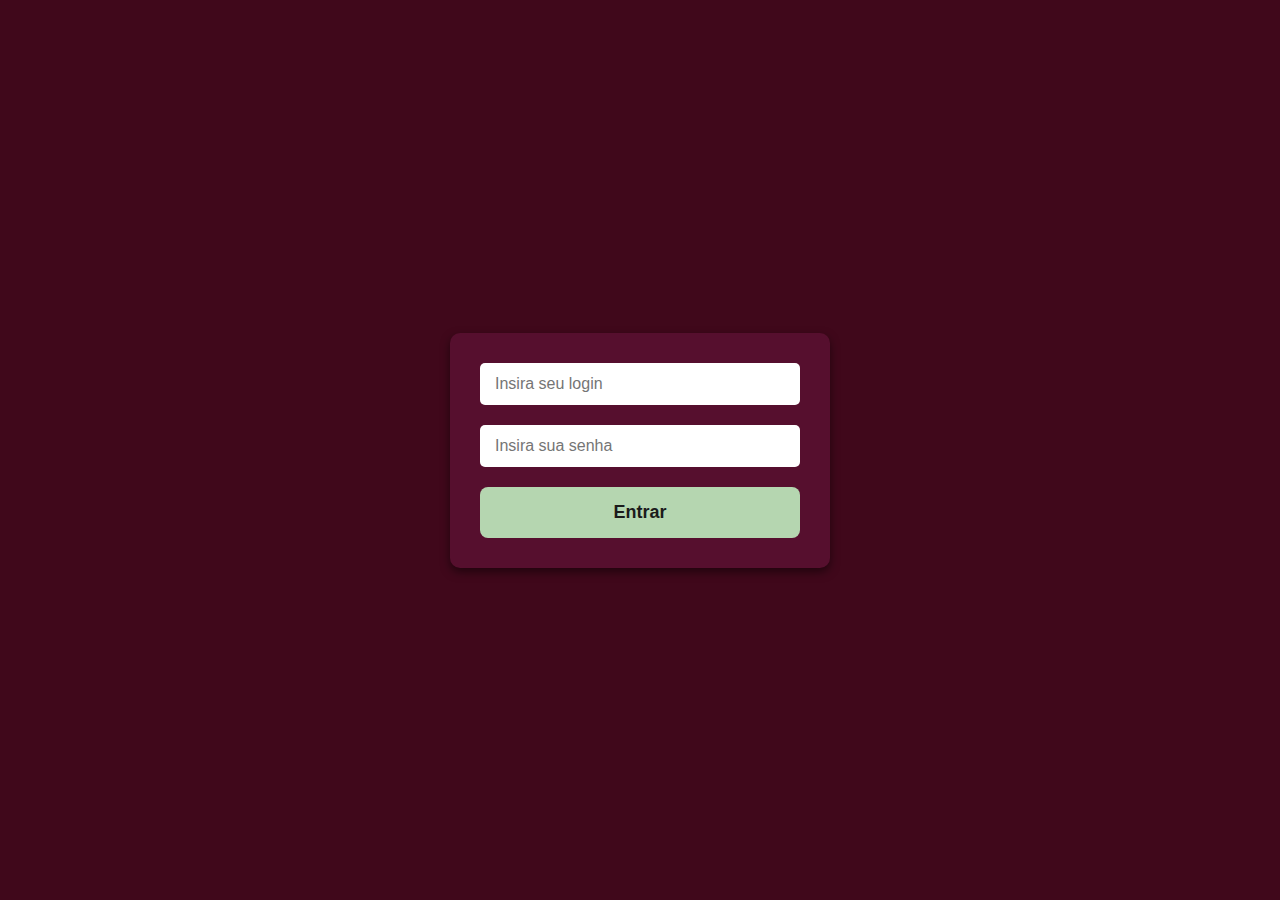
<file: index.html>
<!DOCTYPE html>
<html lang="pt-BR">
<head>
  <meta charset="UTF-8" />
  <title>Petly - Petshop</title>
  <style>
    body.login {
      background-color: #40081b;
      font-family: Arial, sans-serif;
      display: flex;
      justify-content: center;
      align-items: center;
      height: 100vh;
      margin: 0;
    }
    .login-box {
      background-color: #560f2e;
      padding: 30px;
      border-radius: 10px;
      width: 320px;
      box-shadow: 0 4px 10px rgba(0, 0, 0, 0.5);
      display: flex;
      flex-direction: column;
      gap: 20px;
    }
    input[type="text"],
    input[type="password"] {
      padding: 12px 15px;
      border: none;
      border-radius: 5px;
      font-size: 16px;
    }
    .btn {
      background-color: #b5d6b0;
      color: #1b1b1b;
      text-align: center;
      padding: 15px 0;
      border-radius: 8px;
      font-weight: bold;
      cursor: pointer;
      text-decoration: none;
      user-select: none;
      font-size: 18px;
      display: block;
    }
    .btn:hover {
      background-color: #a3c29a;
    }
    .error {
      color: #ff6961;
      font-weight: bold;
      text-align: center;
      margin-top: -10px;
      margin-bottom: 10px;
    }
  </style>
</head>
<body class="login">
  <div class="login-box">
    <input type="text" id="username" placeholder="Insira seu login" />
    <input type="password" id="password" placeholder="Insira sua senha" />
    <div id="error-msg" class="error" style="display:none;">Login ou senha incorretos</div>
    <a href="#" class="btn" id="login-btn">Entrar</a>
  </div>

  <script>
    const loginBtn = document.getElementById('login-btn');
    const errorMsg = document.getElementById('error-msg');

    // Usuários fixos para teste (normalmente, você buscaria do banco)
    const users = {
      cliente: { username: 'cliente', password: '1234', redirect: 'home.html' },
      adm_cadastro: { username: 'adm_cadastro', password: '1234', redirect: 'cadastro.html' },
      adm_inserir: { username: 'adm_inserir', password: '1234', redirect: 'inserir-deletar.html' }
    };

    loginBtn.addEventListener('click', function(event) {
      event.preventDefault();

      const username = document.getElementById('username').value.trim();
      const password = document.getElementById('password').value;

      // Verifica se usuário e senha batem com algum usuário válido
      if (
        (username === users.cliente.username && password === users.cliente.password) ||
        (username === users.adm_cadastro.username && password === users.adm_cadastro.password) ||
        (username === users.adm_inserir.username && password === users.adm_inserir.password)
      ) {
        errorMsg.style.display = 'none';
        // Redireciona para a página correta conforme o usuário
        const user = (username === users.cliente.username) ? users.cliente : (username === users.adm_cadastro.username) ? users.adm_cadastro : users.adm_inserir;
        window.location.href = user.redirect;
      } else {
        errorMsg.style.display = 'block';
      }
    });
  </script>
</body>
</html>
</file>
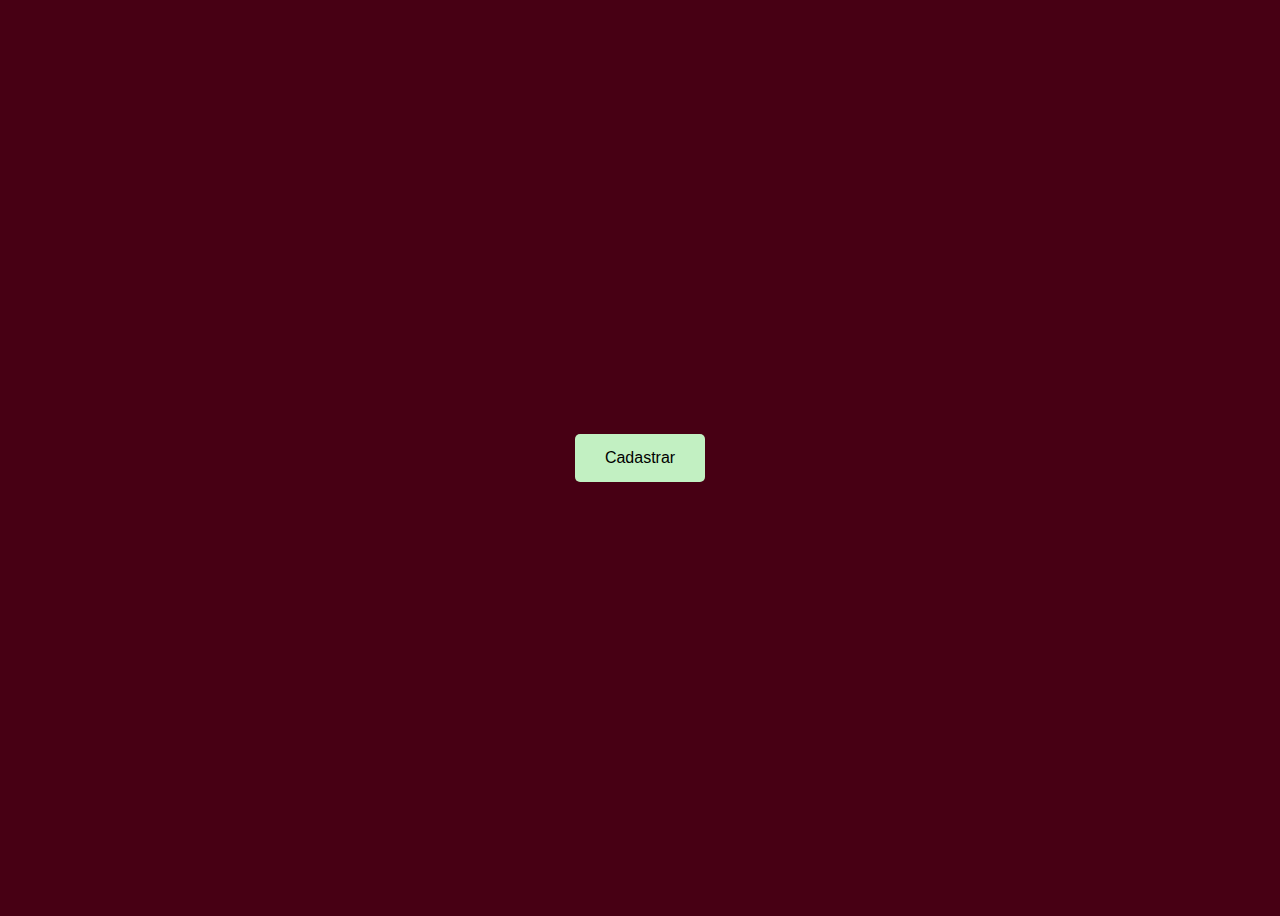
<file: cadastro.html>
<!DOCTYPE html>
<html lang="pt-BR">
<head>
  <meta charset="UTF-8">
  <title>Cadastro</title>
  <style>
    body {
      background-color: #470014; /* vinho escuro */
      display: flex;
      flex-direction: column;
      align-items: center;
      justify-content: center;
      height: 100vh;
      font-family: Arial, sans-serif;
    }
    h1 {
      color: white;
      margin-bottom: 30px;
    }
    .button {
      background-color: #c2f0c2; /* verde claro */
      padding: 15px 30px;
      border: none;
      cursor: pointer;
      font-size: 16px;
      border-radius: 5px;
    }
    .button:hover {
      background-color: #a8dba8;
    }
  </style>
</head>
<body>
  <button class="button">Cadastrar</button>
</body>
</html>
</file>
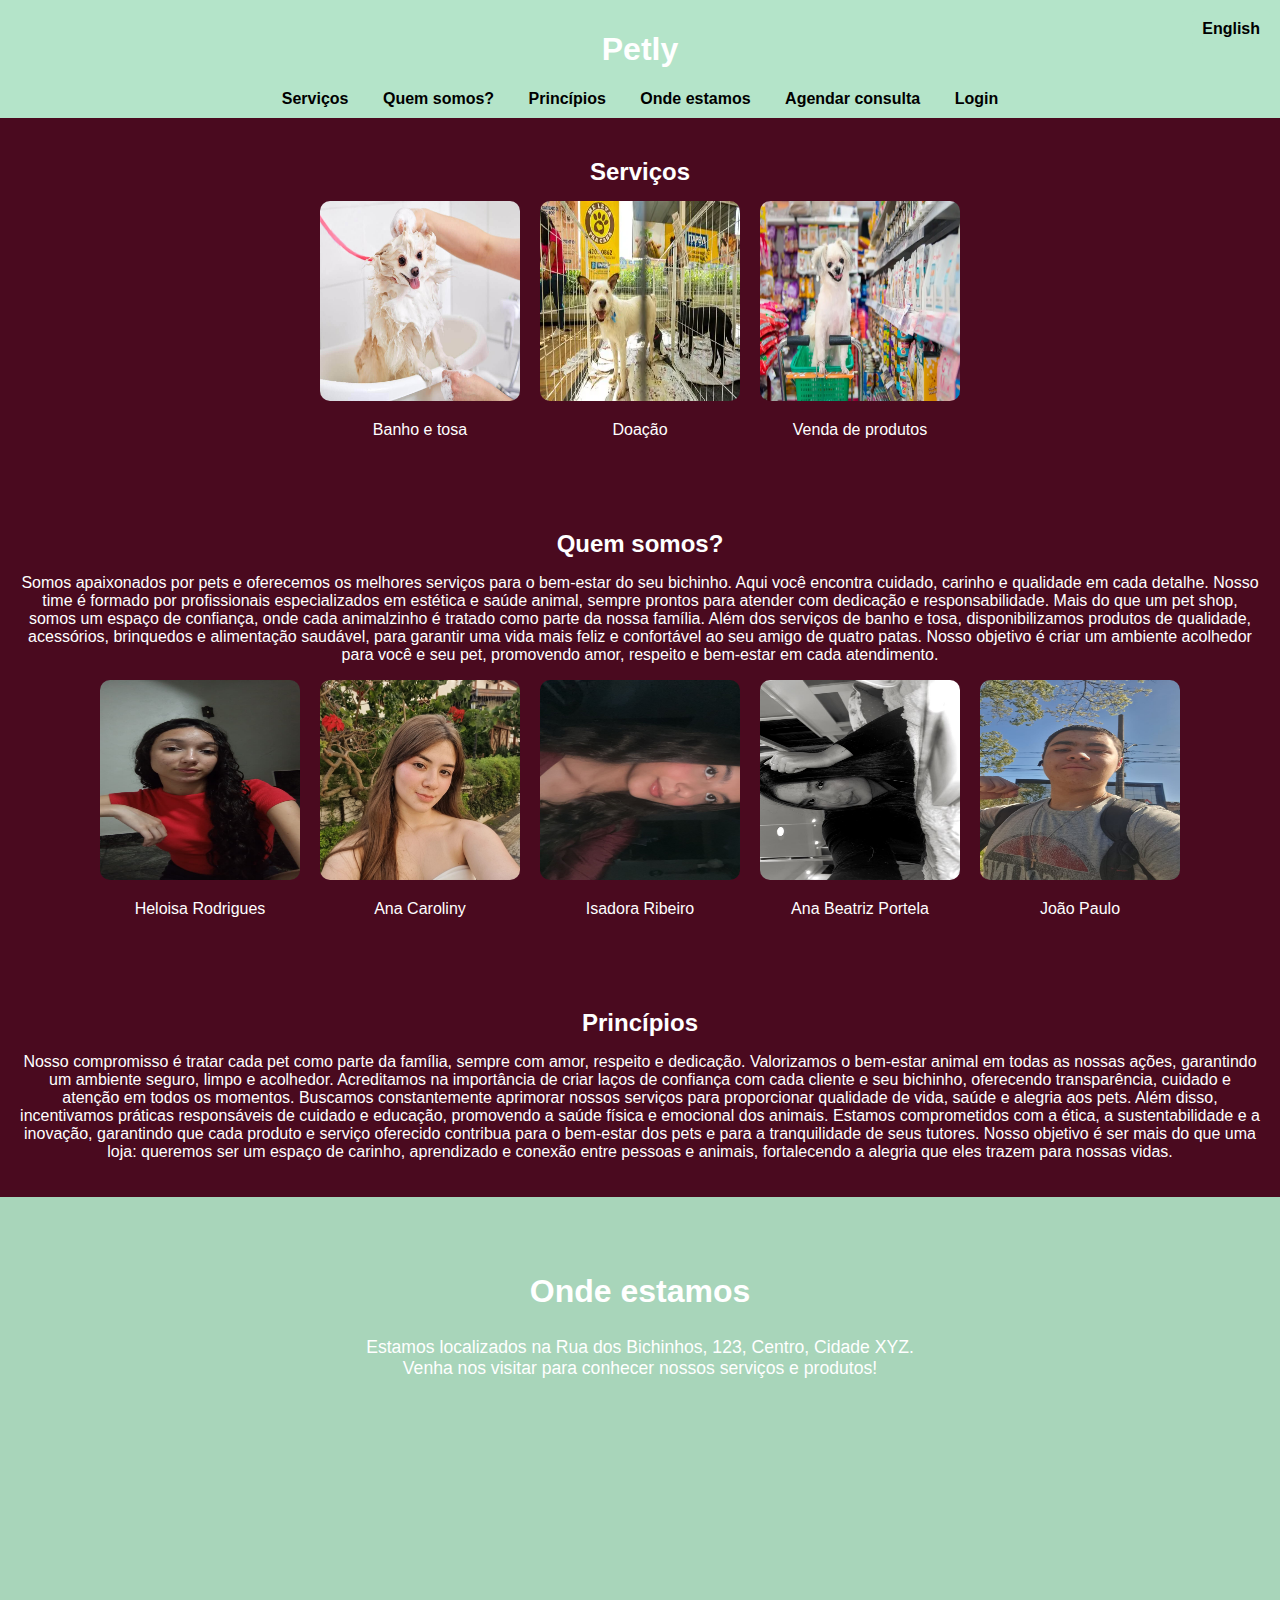
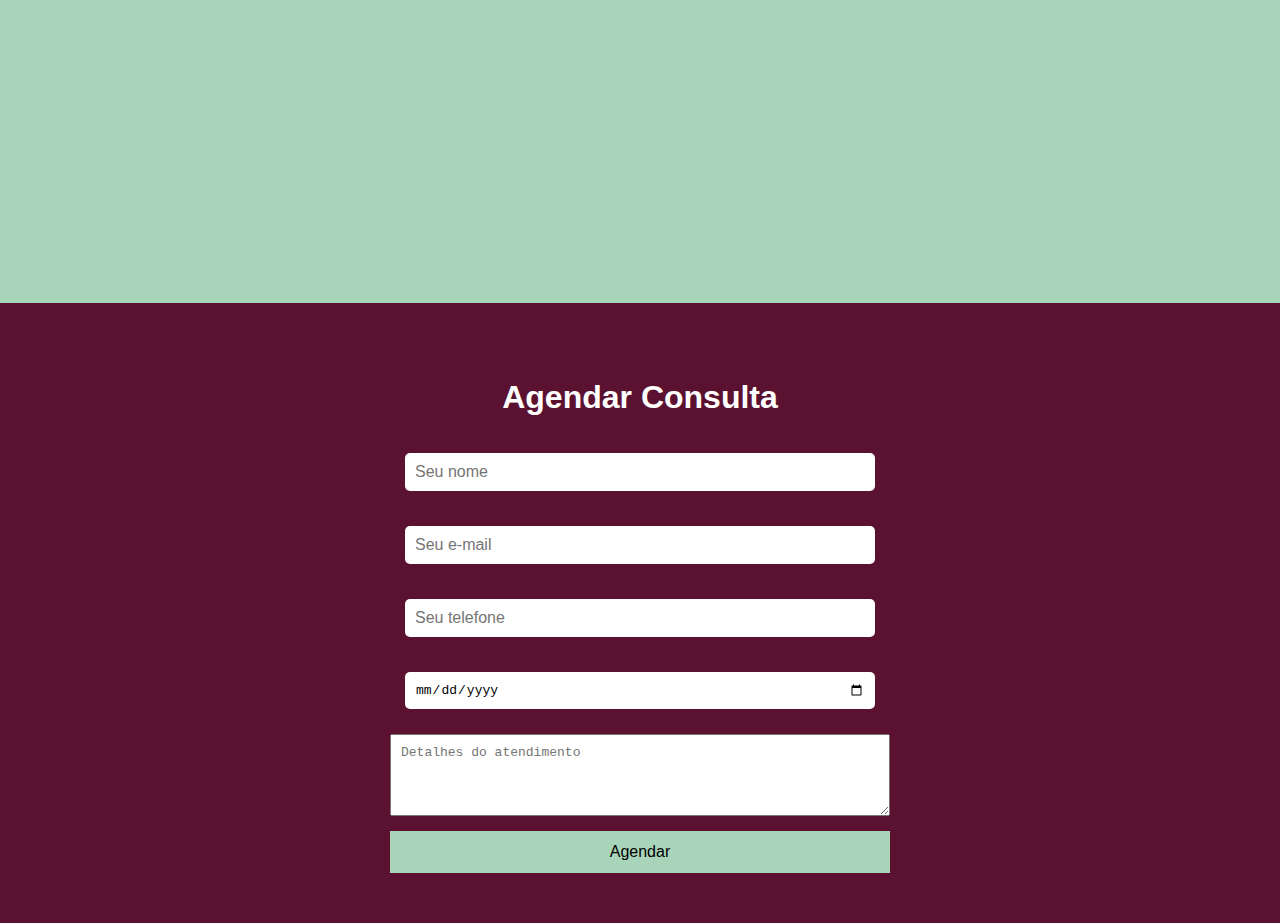
<file: home.html>
<!DOCTYPE html>
<html lang="pt-BR">
<head>
  <meta charset="UTF-8">
  <title>Pet Shop - Home</title>
  <link rel="stylesheet" href="style.css">
  <link href="https://fonts.googleapis.com/css2?family=Poppins:wght@400;600&display=swap" rel="stylesheet">
</head>
<body class="home">

  <!-- Menu -->
  <nav class="menu">
    <h1 class="logo">Petly</h1>
    <div class="links">
      <a href="#servicos">Serviços</a>
      <a href="#quem-somos">Quem somos?</a>
      <a href="#principios">Princípios</a>
      <a href="#onde-estamos">Onde estamos</a>
      <a href="#agendar-consulta">Agendar consulta</a>
      <a href="login.html">Login</a>
    </div>
  </nav>

  <!-- Serviços -->
  <section id="servicos" class="secao">
    <h2>Serviços</h2>
    <div class="cards">
      <div class="card">
        <img src="img/banhoetosa.jpeg" alt="Banho e tosa">
        <p>Banho e tosa</p>
      </div>
      <div class="card">
        <img src="img/doacao.webp" alt="Doação">
        <p>Doação</p>
      </div>
      <div class="card">
        <img src="img/vendas.webp" alt="Vendas">
        <p>Venda de produtos</p>
      </div>
    </div>
  </section>

  <!-- Quem somos -->
  <section id="quem-somos" class="secao destaque">
    <h2>Quem somos?</h2>
    <p>
      Somos apaixonados por pets e oferecemos os melhores serviços para o bem-estar do seu bichinho. Aqui você encontra cuidado, carinho e qualidade em cada detalhe.
      Nosso time é formado por profissionais especializados em estética e saúde animal, sempre prontos para atender com dedicação e responsabilidade. Mais do que um pet shop, somos um espaço de confiança, onde cada animalzinho é tratado como parte da nossa família.
      Além dos serviços de banho e tosa, disponibilizamos produtos de qualidade, acessórios, brinquedos e alimentação saudável, para garantir uma vida mais feliz e confortável ao seu amigo de quatro patas.
      Nosso objetivo é criar um ambiente acolhedor para você e seu pet, promovendo amor, respeito e bem-estar em cada atendimento.
    </p>

    <div class="cards">
      <div class="card">
        <img src="img/heloisa.jpg" alt="Banhista e Tosador">
        <p>Heloisa Rodrigues</p>
      </div>
      <div class="card">
        <img src="img/anafortes.jpeg" alt="Ana Caroliny">
        <p>Ana Caroliny</p>
      </div>
      <div class="card">
        <img src="img/isadora.jpeg" alt="Isadora Ribeiro">
        <p>Isadora Ribeiro</p>
      </div>
      <div class="card">
        <img src="img/anaportela.jpeg" alt="Ana Beatriz Portela">
        <p>Ana Beatriz Portela</p>
      </div>
      <div class="card">
        <img src="img/joao.jpeg" alt="João Paulo">
        <p>João Paulo</p>
      </div>
    </div>
  </section>

  <!-- Princípios -->
  <section id="principios" class="secao">
    <h2>Princípios</h2>
    <p>
      Nosso compromisso é tratar cada pet como parte da família, sempre com amor, respeito e dedicação. Valorizamos o bem-estar animal em todas as nossas ações, garantindo um ambiente seguro, limpo e acolhedor.
      Acreditamos na importância de criar laços de confiança com cada cliente e seu bichinho, oferecendo transparência, cuidado e atenção em todos os momentos.
      Buscamos constantemente aprimorar nossos serviços para proporcionar qualidade de vida, saúde e alegria aos pets. Além disso, incentivamos práticas responsáveis de cuidado e educação, promovendo a saúde física e emocional dos animais.
      Estamos comprometidos com a ética, a sustentabilidade e a inovação, garantindo que cada produto e serviço oferecido contribua para o bem-estar dos pets e para a tranquilidade de seus tutores.
      Nosso objetivo é ser mais do que uma loja: queremos ser um espaço de carinho, aprendizado e conexão entre pessoas e animais, fortalecendo a alegria que eles trazem para nossas vidas.
    </p>
  </section>

  <!-- Onde estamos -->
  <section id="onde-estamos" style="background-color:#a8d5ba; padding:50px; text-align:center;">
    <h2 style="color:#fff; font-size:2em;">Onde estamos</h2>
    <p style="color:#fff; max-width:600px; margin: 0 auto; font-size:1.1em;">
      Estamos localizados na Rua dos Bichinhos, 123, Centro, Cidade XYZ. Venha nos visitar para conhecer nossos serviços e produtos!
    </p>
    <div style="margin-top:20px;">
      <iframe src="https://www.google.com/maps/embed?pb=!1m18..." width="600" height="450" style="border:0;" allowfullscreen="" loading="lazy"></iframe>
    </div>
  </section>

  <!-- Agendar Consulta -->
  <section id="agendar-consulta" style="background-color:#5a1230; padding:50px; text-align:center;">
    <h2 style="color:#fff; font-size:2em;">Agendar Consulta</h2>
    <form style="max-width:500px; margin:0 auto; display:flex; flex-direction:column; gap:15px;">
      <input type="text" placeholder="Seu nome" required style="padding:10px; font-size:1em;">
      <input type="email" placeholder="Seu e-mail" required style="padding:10px; font-size:1em;">
      <input type="tel" placeholder="Seu telefone" required style="padding:10px; font-size:1em;">
      <input type="date" required style="padding:10px; font-size:1em;">
      <textarea placeholder="Detalhes do atendimento" style="padding:10px; font-size:1em;" rows="4"></textarea>
      <button type="submit" style="padding:12px; font-size:1em; background-color:#a8d5ba; color:#000; border:none; cursor:pointer;">
        Agendar
      </button>
    </form>
  </section>

  <!-- Botão de tradução -->
  <a href="#" id="translate-btn" style="position:fixed;top:10px;right:10px;background:#b4e4c9;padding:10px;border-radius:5px;text-decoration:none;color:#000;font-weight:bold;">
    English
  </a>

  <script>
    // PT -> EN
    const dictPTEN = {
      "Serviços": "Services",
      "Banho e tosa": "Bath and Grooming",
      "Doação": "Donation",
      "Venda de produtos": "Product Sales",
      "Quem somos?": "Who we are?",
      "Princípios": "Principles",
      "Onde estamos": "Where we are",
      "Agendar Consulta": "Schedule Appointment",
      "Seu nome": "Your name",
      "Seu e-mail": "Your e-mail",
      "Seu telefone": "Your phone",
      "Detalhes do atendimento": "Details of the service",
      "Agendar": "Schedule"
    };
    // EN -> PT
    const dictENPT = Object.fromEntries(Object.entries(dictPTEN).map(([pt,en])=>[en,pt]));

    let isEnglish = false;

    function translatePage() {
      const dict = isEnglish ? dictENPT : dictPTEN;
      document.querySelectorAll("h1,h2,h3,p,button,a,textarea,input[placeholder]").forEach(el=>{
        if (el.placeholder && dict[el.placeholder]) {
          el.placeholder = dict[el.placeholder];
        } else {
          const txt = el.textContent.trim();
          if (dict[txt]) el.textContent = dict[txt];
        }
      });
      document.getElementById('translate-btn').textContent = isEnglish ? 'English' : 'Português';
      isEnglish = !isEnglish;
    }

    document.getElementById("translate-btn").addEventListener("click", function(e){
      e.preventDefault();
      translatePage();
    });
  </script>

</body>
</html>
</file>
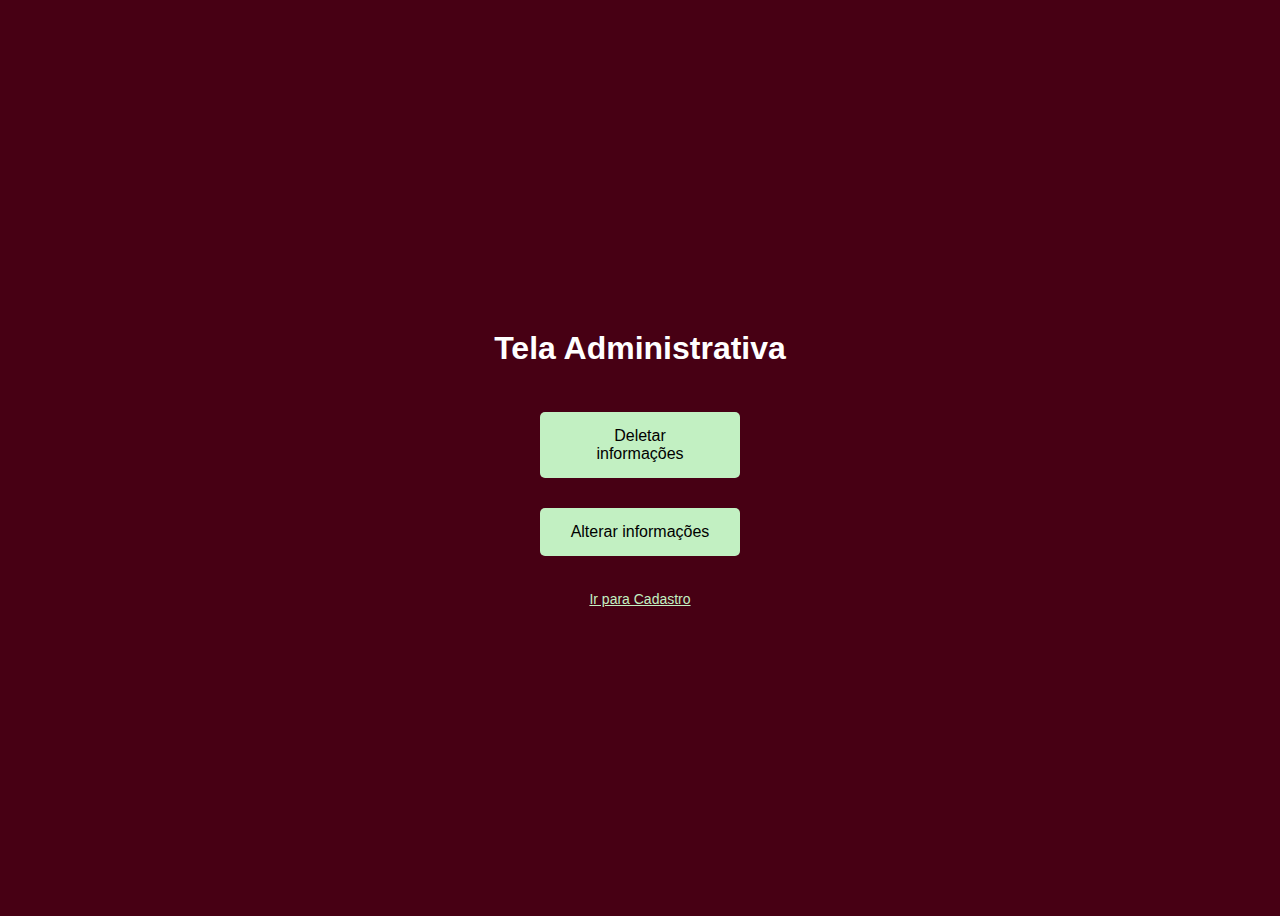
<file: inserir-deletar.html>
<!DOCTYPE html>
<html lang="pt-BR">
<head>
  <meta charset="UTF-8" />
  <title>Inserir / Deletar</title>
  <style>
    body {
      background-color: #470014;
      display: flex;
      flex-direction: column;
      align-items: center;
      justify-content: center;
      height: 100vh;
      font-family: Arial, sans-serif;
    }
    h1 {
      color: white;
      margin-bottom: 30px;
    }
    .button {
      background-color: #c2f0c2;
      padding: 15px 30px;
      margin: 15px;
      border: none;
      cursor: pointer;
      font-size: 16px;
      border-radius: 5px;
      width: 200px;
      text-align: center;
    }
    .button:hover {
      background-color: #a8dba8;
    }
    .link {
      color: #c2f0c2;
      margin-top: 20px;
      cursor: pointer;
      text-decoration: underline;
      font-size: 14px;
    }
  </style>
</head>
<body>
  <h1>Tela Administrativa</h1>
  <button class="button" onclick="alert('Deletar informações acionado')">Deletar informações</button>
  <button class="button" onclick="alert('Alterar informações acionado')">Alterar informações</button>
  <div class="link" onclick="window.location.href='cadastro.html'">Ir para Cadastro</div>
</body>
</html>
</file>
<file: style.css>
body {
  margin: 0;
  font-family: Arial, sans-serif;
  background-color: #4a0a1f; /* vinho */
  color: #fff;
}

.login-box {
  width: 300px;
  margin: 100px auto;
  text-align: center;
}

h1{
  text-align: center;
}

input {
  display: block;
  width: 90%;
  margin: 10px auto;
  padding: 10px;
  border: none;
  border-radius: 5px;
}

.btn {
  display: inline-block;
  background: #b4e4c9;
  color: #000;
  padding: 10px 20px;
  border-radius: 5px;
  text-decoration: none;
  font-weight: bold;
}

/* Menu */
.menu {
  background: #b4e4c9;
  text-align: center;
  padding: 10px;
}
.menu a {
  margin: 0 15px;
  text-decoration: none;
  font-weight: bold;
  color: #000;
}

/* Seções */
.secao {
  background: #4a0a1f;
  color: #fff;
  text-align: center;
  padding: 20px;
}

.secao h2 {
  margin-bottom: 15px;
}

/* Cards de serviços */
.cards {
  display: flex;
  justify-content: center;
  gap: 20px;
  margin-bottom: 15px;
}
.card {
  text-align: center;
}
.card img {
  width: 150px;
  border-radius: 10px;
}

/* Botão */
.btn {
  background: #b4e4c9;
  color: #000;
  padding: 10px 20px;
  border: none;
  border-radius: 5px;
  font-size: 16px;
  font-weight: bold;
  cursor: pointer;
  margin-top: 10px;
}
.btn:hover {
  background: #9cd3b7;
}

.card img {
  width: 300px;
  height: 200px;
}

.card img {
  width: 200px;
  height: 200px;
}
</file>
